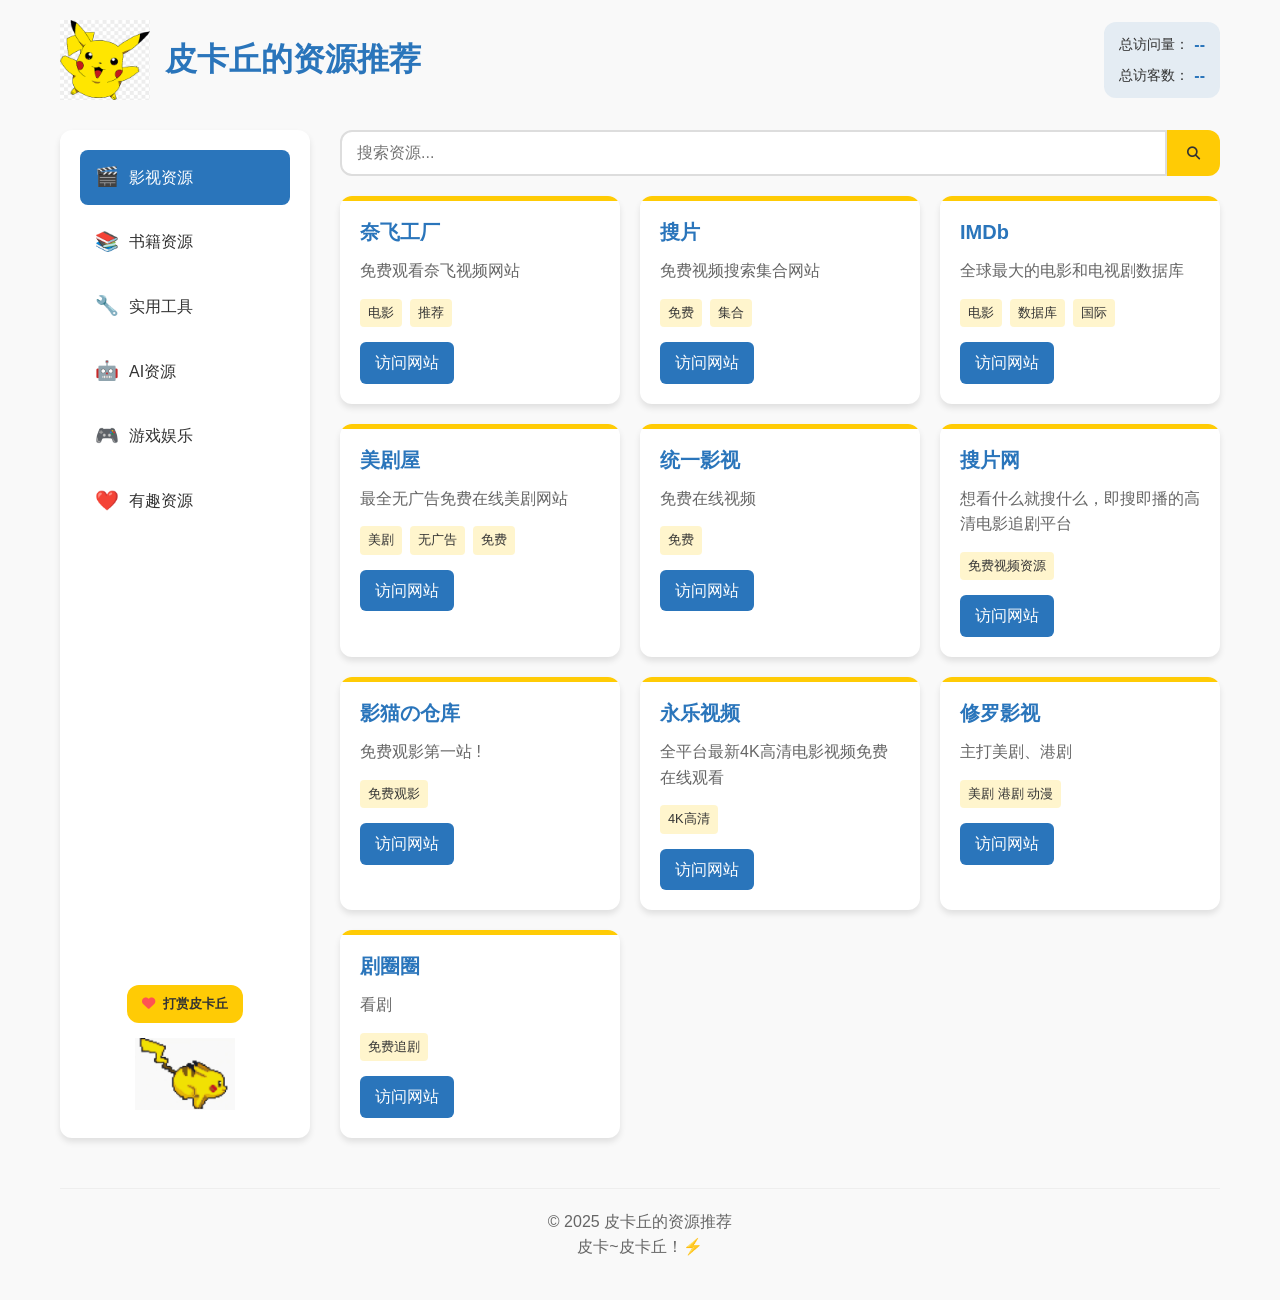
<file: index.html>
<!DOCTYPE html>
<html lang="zh-CN">
<head>
    <meta charset="UTF-8">
    <meta name="viewport" content="width=device-width, initial-scale=1.0">
    <title>皮卡丘的资源推荐</title>
    <link rel="stylesheet" href="css/style.css">
    <link rel="stylesheet" href="https://cdnjs.cloudflare.com/ajax/libs/font-awesome/6.4.0/css/all.min.css">
</head>
<body>
    <!-- 添加欢迎动画 -->
    <div id="welcomeAnimation" class="welcome-animation">
        <div class="welcome-content">
            <img src="images/pikachu-welcome1.gif" alt="欢迎皮卡丘">
            <h2>皮卡皮卡~✨ 被你发现啦！皮卡丘使用了【电力十足的欢迎】</h2>
        </div>
    </div>

    <div class="container">
        <!-- 移除多余的 top-bar div，修正 header 结构 -->
        <header>
            <div class="logo">
                <img src="images/pikachu1.png" alt="皮卡丘" id="pikachu">
                <h1>皮卡丘的资源推荐</h1>
            </div>
            <div class="visit-stats">
                <div class="stat-item">
                    <span class="stat-label">总访问量：</span>
                    <span class="stat-value" id="busuanzi_value_site_pv">--</span>
                </div>
                <div class="stat-item">
                    <span class="stat-label">总访客数：</span>
                    <span class="stat-value" id="busuanzi_value_site_uv">--</span>
                </div>
            </div>
        </header>
        
        <main>
            <aside class="sidebar">
                <div class="category-list" id="categoryList">
                    <!-- 分类将通过JS动态生成 -->
                </div>
                <!-- 添加打赏按钮 -->
                <div class="donate-container">
                    <button id="donateButton" class="donate-button">
                        <i class="fas fa-heart"></i> 打赏皮卡丘
                    </button>
                </div>
                <div class="pikachu-animation">
                    <img src="images/pikachu-running.gif" alt="奔跑的皮卡丘">
                </div>
            </aside>
            
            <section class="content">
                <div class="search-bar">
                    <input type="text" id="searchInput" placeholder="搜索资源...">
                    <button id="searchButton"><i class="fas fa-search"></i></button>
                </div>
                
                <div class="resource-grid" id="resourceGrid">
                    <!-- 资源卡片将通过JS动态生成 -->
                </div>
            </section>
        </main>
        
        <footer>
            <p>© 2025 皮卡丘的资源推荐</p>
            <p>皮卡~皮卡丘！⚡</p>
        </footer>
    </div>

    <!-- 打赏模态框 -->
    <div id="donateModal" class="modal">
        <div class="modal-content">
            <span class="close-button">&times;</span>
            <h2>请皮卡丘喝杯奶茶 <i class="fas fa-coffee"></i></h2>
            <div class="donate-tabs">
                <div class="donate-tab active" data-tab="wechat">微信支付</div>
                <div class="donate-tab" data-tab="alipay">支付宝</div>
            </div>
            <div class="donate-qrcodes">
                <div class="qrcode-container active" id="wechat-qrcode">
                    <img src="images/wechat-qrcode.png" alt="微信支付二维码">
                    <p>微信扫一扫，请皮卡丘喝奶茶</p>
                </div>
                <div class="qrcode-container" id="alipay-qrcode">
                    <img src="images/alipay-qrcode.png" alt="支付宝二维码">
                    <p>支付宝扫一扫，请皮卡丘喝奶茶</p>
                </div>
            </div>
            <button id="donateCompleteButton" class="donate-complete-button">我已完成打赏</button>
        </div>
    </div>

    <!-- 感谢模态框 -->
    <div id="thankModal" class="modal">
        <div class="modal-content thank-content">
            <span class="close-button">&times;</span>
            <div class="thank-animation">
                <img src="images/pikachu-happy.gif" alt="开心的皮卡丘">
            </div>
            <h2>皮卡皮卡！(≧▽≦)/</h2>
            <p>皮卡丘收到你的心意啦！感谢你的支持，皮卡丘会继续努力推荐更多优质资源！</p>
            <button class="close-thank-button">关闭</button>
        </div>
    </div>

    <!-- 在其他脚本之前引入欢迎动画脚本 -->
    <script src="js/welcome.js"></script>
    <script src="js/main.js"></script>
    <script src="js/donate.js"></script>
    <script async src="//busuanzi.ibruce.info/busuanzi/2.3/busuanzi.pure.mini.js"></script>
</body>
</html>
</file>
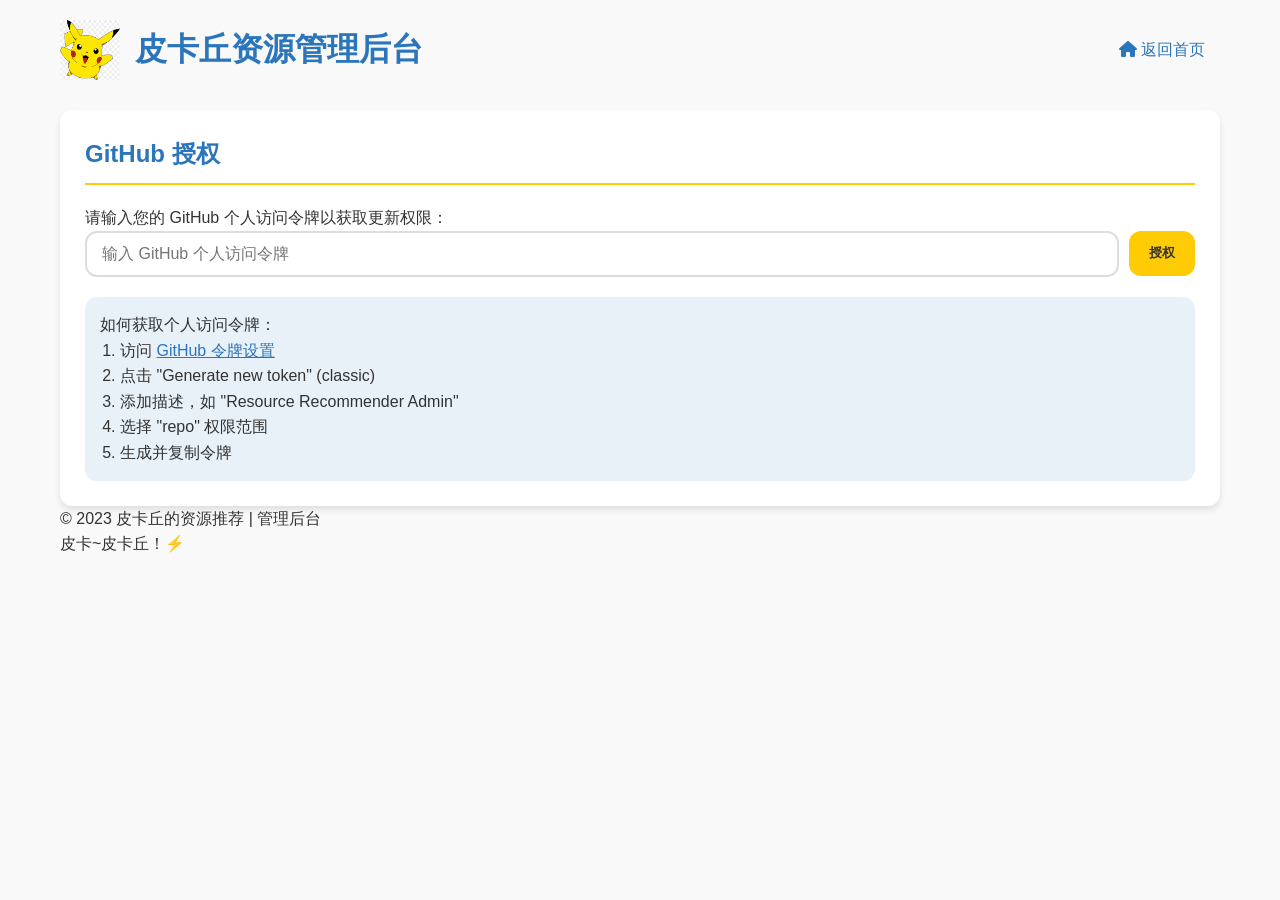
<file: adminpika.html>
<!DOCTYPE html>
<html lang="zh-CN">
<head>
    <meta charset="UTF-8">
    <meta http-equiv="Content-Type" content="text/html; charset=UTF-8">
    <meta name="viewport" content="width=device-width, initial-scale=1.0">
    <title>皮卡丘管理后台</title>
    <link rel="stylesheet" href="css/admin-style.css">
    <link rel="stylesheet" href="https://cdnjs.cloudflare.com/ajax/libs/font-awesome/6.4.0/css/all.min.css">
</head>
<body>
    <div class="container">
        <header>
            <div class="logo">
                <img src="images/pikachu1.png" alt="管理员皮卡丘" id="adminPikachu">
                <h1>皮卡丘资源管理后台</h1>
            </div>
            <div class="nav-links">
                <a href="index.html" class="nav-link"><i class="fas fa-home"></i> 返回首页</a>
            </div>
        </header>
        
        <main>
            <section class="auth-section" id="authSection">
                <h2>GitHub 授权</h2>
                <p>请输入您的 GitHub 个人访问令牌以获取更新权限：</p>
                <div class="input-group">
                    <input type="password" id="tokenInput" placeholder="输入 GitHub 个人访问令牌">
                    <button id="authButton">授权</button>
                </div>
                <div class="help-text">
                    <p>如何获取个人访问令牌：</p>
                    <ol>
                        <li>访问 <a href="https://github.com/settings/tokens" target="_blank">GitHub 令牌设置</a></li>
                        <li>点击 "Generate new token" (classic)</li>
                        <li>添加描述，如 "Resource Recommender Admin"</li>
                        <li>选择 "repo" 权限范围</li>
                        <li>生成并复制令牌</li>
                    </ol>
                </div>
            </section>

            <section class="repo-info-section" id="repoInfoSection" style="display: none;">
                <h2>仓库信息</h2>
                <div class="input-group">
                    <input type="text" id="ownerInput" placeholder="GitHub 用户名">
                    <input type="text" id="repoInput" placeholder="仓库名称">
                    <button id="loadRepoButton">加载仓库</button>
                </div>
            </section>
            
            <!-- 添加资源管理选项卡 -->
            <section class="management-section" id="managementSection" style="display: none;">
                <div class="management-tabs">
                    <button class="tab-button active" data-tab="editor">JSON编辑器</button>
                    <button class="tab-button" data-tab="addResource">添加资源</button>
                </div>
                
                <div class="tab-content">
                    <!-- JSON编辑器面板 -->
                    <div class="tab-panel active" id="editorPanel">
                        <div class="editor-section" id="editorSection">
                            <div class="editor-header">
                                <h2>编辑 config.json</h2>
                                <div class="editor-actions">
                                    <button id="formatButton"><i class="fas fa-indent"></i> 格式化</button>
                                    <button id="saveButton"><i class="fas fa-save"></i> 保存更改</button>
                                </div>
                            </div>
                            <div class="editor-container">
                                <textarea id="jsonEditor" spellcheck="false"></textarea>
                            </div>
                            <div id="validationMessage"></div>
                        </div>
                    </div>
                    
                    <!-- 添加资源面板 -->
                    <div class="tab-panel" id="addResourcePanel">
                        <div class="add-resource-section">
                            <h2>添加新资源</h2>
                            
                            <div class="form-group">
                                <label for="categorySelect">选择类别：</label>
                                <select id="categorySelect">
                                    <!-- 类别将通过JS动态生成 -->
                                </select>
                                <button id="newCategoryButton" class="small-button"><i class="fas fa-plus"></i> 新建类别</button>
                            </div>
                            
                            <div id="newCategoryForm" style="display: none;">
                                <div class="form-group">
                                    <label for="categoryId">类别ID：</label>
                                    <input type="text" id="categoryId" placeholder="例如：games">
                                </div>
                                <div class="form-group">
                                    <label for="categoryName">类别名称：</label>
                                    <input type="text" id="categoryName" placeholder="例如：游戏资源">
                                </div>
                                <div class="form-group">
                                    <label for="categoryIcon">类别图标：</label>
                                    <input type="text" id="categoryIcon" placeholder="例如：🎮">
                                </div>
                                <button id="addCategoryButton">添加类别</button>
                                <button id="cancelCategoryButton" class="cancel-button">取消</button>
                            </div>
                            
                            <div id="resourceForm">
                                <div class="form-group">
                                    <label for="resourceName">资源名称：</label>
                                    <input type="text" id="resourceName" placeholder="例如：Steam">
                                </div>
                                <div class="form-group">
                                    <label for="resourceDescription">资源描述：</label>
                                    <textarea id="resourceDescription" placeholder="例如：全球最大的PC游戏发行平台"></textarea>
                                </div>
                                <div class="form-group">
                                    <label for="resourceUrl">资源URL：</label>
                                    <input type="url" id="resourceUrl" placeholder="例如：https://store.steampowered.com/">
                                </div>
                                <div class="form-group">
                                    <label for="resourceTags">资源标签：</label>
                                    <input type="text" id="resourceTags" placeholder="用逗号分隔，例如：游戏,数字商店,PC">
                                </div>
                                <div class="button-container">
                                    <button id="addResourceButton">添加资源</button>
                                    <button id="resetFormButton">重置</button>
                                </div>
                            </div>
                        </div>
                    </div>
                </div>
                
                <!-- 添加保存更改按钮区域 -->
                <div class="save-changes-container">
                    <button id="saveChangesButton"><i class="fas fa-cloud-upload-alt"></i> 保存更改到GitHub</button>
                    <p class="save-hint">添加完资源后，点击此按钮将更改保存到GitHub仓库</p>
                </div>
            </section>
            
            <section class="preview-section" id="previewSection" style="display: none;">
                <h2>资源预览</h2>
                <div class="category-tabs" id="categoryTabs"></div>
                <div class="preview-container" id="previewContainer"></div>
            </section>
        </main>
        
        <footer>
            <p>© 2023 皮卡丘的资源推荐 | 管理后台</p>
            <p>皮卡~皮卡丘！⚡</p>
        </footer>
    </div>

    <div class="toast" id="toast"></div>

    <!-- 自定义确认对话框 -->
    <div id="confirmDialog" class="confirm-dialog">
        <div class="confirm-dialog-content">
            <div class="confirm-dialog-icon">
                <i class="fas fa-trash-alt"></i>
            </div>
            <div class="confirm-dialog-title">确认删除</div>
            <div id="confirmDialogMessage" class="confirm-dialog-message"></div>
            <div class="confirm-dialog-buttons">
                <button id="cancelDeleteBtn" class="confirm-dialog-button cancel">取消</button>
                <button id="confirmDeleteBtn" class="confirm-dialog-button confirm">确认删除</button>
            </div>
        </div>
    </div>
    
    <script src="js/admin.js"></script>
</body>
</html>
</file>
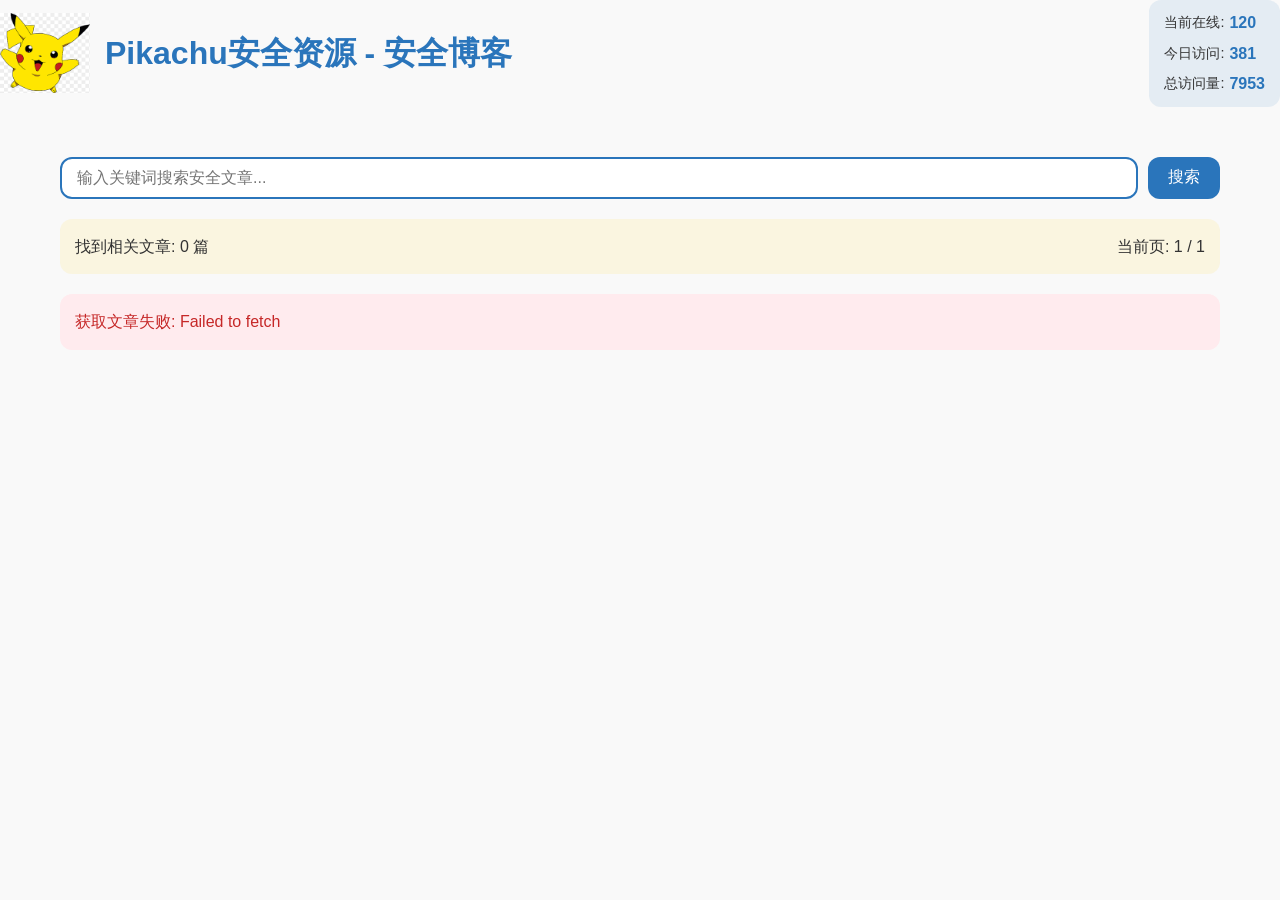
<file: sec.html>
<!DOCTYPE html>
<html lang="zh-CN">
<head>
    <meta charset="UTF-8">
    <meta name="viewport" content="width=device-width, initial-scale=1.0">
    <meta name="referrer" content="no-referrer" />
    <title>安全博客文章列表 - Pikachu安全资源</title>
    <link rel="stylesheet" href="css/style.css">
    <link rel="icon" href="pika.png" type="image/png">
    <style>
        .blog-container {
            max-width: 1200px;
            margin: 0 auto;
            padding: 20px;
        }
        
        .search-container {
            display: flex;
            margin-bottom: 20px;
            gap: 10px;
        }
        
        .search-input {
            flex: 1;
            padding: 10px 15px;
            border: 2px solid var(--secondary-color);
            border-radius: var(--border-radius);
            font-size: 16px;
        }
        
        .search-button {
            background-color: var(--secondary-color);
            color: white;
            border: none;
            border-radius: var(--border-radius);
            padding: 10px 20px;
            cursor: pointer;
            font-size: 16px;
            transition: background-color 0.3s;
        }
        
        .search-button:hover {
            background-color: #1a65ab;
        }
        
        .blog-stats {
            margin-bottom: 20px;
            padding: 15px;
            background-color: rgba(255, 203, 5, 0.1);
            border-radius: var(--border-radius);
            display: flex;
            justify-content: space-between;
            align-items: center;
        }
        
        .blog-list {
            display: grid;
            grid-template-columns: repeat(auto-fill, minmax(300px, 1fr));
            gap: 20px;
        }
        
        .blog-card {
            background-color: var(--card-bg);
            border-radius: var(--border-radius);
            box-shadow: var(--shadow);
            overflow: hidden;
            transition: transform 0.3s, box-shadow 0.3s;
        }
        
        .blog-card:hover {
            transform: translateY(-5px);
            box-shadow: 0 6px 12px rgba(0, 0, 0, 0.15);
        }
        
        .blog-image {
            width: 100%;
            height: 180px;
            object-fit: cover;
        }
        
        .blog-content {
            padding: 15px;
        }
        
        .blog-title {
            font-size: 18px;
            margin-bottom: 10px;
            color: var(--text-color);
            display: -webkit-box;
            -webkit-line-clamp: 2;
            -webkit-box-orient: vertical;
            overflow: hidden;
        }
        
        .blog-digest {
            font-size: 14px;
            color: #666;
            margin-bottom: 10px;
            display: -webkit-box;
            -webkit-line-clamp: 3;
            -webkit-box-orient: vertical;
            overflow: hidden;
            line-height: 1.4;
        }
        
        .blog-meta {
            display: flex;
            justify-content: space-between;
            color: #666;
            font-size: 14px;
        }
        
        .pagination {
            display: flex;
            justify-content: center;
            margin-top: 30px;
            gap: 10px;
        }
        
        .page-button {
            background-color: var(--light-bg);
            border: 1px solid var(--secondary-color);
            color: var(--secondary-color);
            border-radius: var(--border-radius);
            padding: 8px 15px;
            cursor: pointer;
            transition: background-color 0.3s, color 0.3s;
        }
        
        .page-button.active {
            background-color: var(--secondary-color);
            color: white;
        }
        
        .page-button:hover:not(.active) {
            background-color: rgba(42, 117, 187, 0.1);
        }
        
        .loading {
            text-align: center;
            padding: 40px;
            font-size: 18px;
            color: var(--secondary-color);
        }
        
        .error-message {
            background-color: #ffebee;
            color: #c62828;
            padding: 15px;
            border-radius: var(--border-radius);
            margin-bottom: 20px;
        }
        
        @media (max-width: 768px) {
            .blog-list {
                grid-template-columns: 1fr;
            }
            
            .search-container {
                flex-direction: column;
            }
        }
    </style>
</head>
<body>
    <header>
        <div class="logo">
            <img src="images/pikachu1.png" alt="Pikachu" width="60">
            <h1>Pikachu安全资源 - 安全博客</h1>
        </div>
        <div class="visit-stats">
            <div class="stat-item">
                <span class="stat-label">当前在线:</span>
                <span class="stat-value" id="onlineCount">--</span>
            </div>
            <div class="stat-item">
                <span class="stat-label">今日访问:</span>
                <span class="stat-value" id="todayVisits">--</span>
            </div>
            <div class="stat-item">
                <span class="stat-label">总访问量:</span>
                <span class="stat-value" id="totalVisits">--</span>
            </div>
        </div>
    </header>
    
    <div class="blog-container">
        <div class="search-container">
            <input type="text" id="keywordInput" class="search-input" placeholder="输入关键词搜索安全文章...">
            <button id="searchButton" class="search-button">搜索</button>
        </div>
        
        <div id="blogStats" class="blog-stats">
            <div>找到相关文章: <span id="totalResults">0</span> 篇</div>
            <div>当前页: <span id="currentPage">1</span> / <span id="totalPages">1</span></div>
        </div>
        
        <div id="errorContainer"></div>
        
        <div id="loadingIndicator" class="loading" style="display: none;">
            <img src="images/pikachu-running.gif" alt="加载中" width="50">
            <p>正在加载文章...</p>
        </div>
        
        <div id="blogList" class="blog-list"></div>
        
        <div id="pagination" class="pagination"></div>
    </div>
    
    <script>
        document.addEventListener('DOMContentLoaded', function() {
            // 获取DOM元素
            const keywordInput = document.getElementById('keywordInput');
            const searchButton = document.getElementById('searchButton');
            const blogList = document.getElementById('blogList');
            const totalResults = document.getElementById('totalResults');
            const currentPage = document.getElementById('currentPage');
            const totalPages = document.getElementById('totalPages');
            const pagination = document.getElementById('pagination');
            const loadingIndicator = document.getElementById('loadingIndicator');
            const errorContainer = document.getElementById('errorContainer');
            
            // 初始化变量
            let currentKeyword = '';
            let currentPageNum = 1;
            let totalPagesNum = 1;
            let totalResultsNum = 0;
            
            // 初始加载
            searchArticles();
            
            // 搜索按钮点击事件
            searchButton.addEventListener('click', function() {
                currentPageNum = 1;
                currentKeyword = keywordInput.value.trim();
                searchArticles();
            });
            
            // 回车键搜索
            keywordInput.addEventListener('keypress', function(e) {
                if (e.key === 'Enter') {
                    currentPageNum = 1;
                    currentKeyword = keywordInput.value.trim();
                    searchArticles();
                }
            });
            
            // 搜索文章函数
            function searchArticles() {
                // 显示加载指示器
                loadingIndicator.style.display = 'block';
                blogList.innerHTML = '';
                errorContainer.innerHTML = '';
                
                // 构建请求数据
                const formData = new FormData();
                formData.append('page', currentPageNum);
                formData.append('keyword', currentKeyword);
                formData.append('account__biz', '');
                formData.append('date_data', '');
                formData.append('sort','desc');
                
                // 发送POST请求
                fetch('https://wechat.doonsec.com/api/v1/es/', {
                    method: 'POST',
                    body: formData
                })
                .then(response => {
                    if (!response.ok) {
                        throw new Error('网络响应不正常');
                    }
                    return response.json();
                })
                .then(data => {
                    // 隐藏加载指示器
                    loadingIndicator.style.display = 'none';
                    console.log("返回的结果：", data);

                    data = data.data.hits;

                    console.log("处理后返回的结果：", data);
                    
                    // 处理响应数据
                    if (data && data.total && data.total.value !== undefined) {
                        totalResultsNum = data.total.value;
                        totalResults.textContent = totalResultsNum;
                        
                        // 计算总页数
                        totalPagesNum = Math.ceil(totalResultsNum / 15);
                        totalPages.textContent = totalPagesNum;
                        currentPage.textContent = currentPageNum;
                        
                        // 渲染文章列表
                        renderArticles(data.hits || []);
                        
                        // 渲染分页
                        renderPagination();
                    } else {
                        showError('数据格式不正确');
                    }
                })
                .catch(error => {
                    // 隐藏加载指示器
                    loadingIndicator.style.display = 'none';
                    showError('获取文章失败: ' + error.message);
                });
            }
            
            // 渲染文章列表
            function renderArticles(articles) {
                if (!articles || articles.length === 0) {
                    blogList.innerHTML = '<div class="no-results">没有找到相关文章</div>';
                    return;
                }
                
                blogList.innerHTML = '';
                
                articles.forEach(article => {
                    const source = article._source || {};
                    console.log("文章信息:", source);
                    const card = document.createElement('div');
                    card.className = 'blog-card';
                    
                    // 格式化日期
                    const publishDate = source.publish_time ? new Date(source.publish_time) : new Date();
                    const formattedDate = `${publishDate.getFullYear()}-${(publishDate.getMonth() + 1).toString().padStart(2, '0')}-${publishDate.getDate().toString().padStart(2, '0')}`;
                    
                    card.innerHTML = `
                        <img src="${source.cover || 'images/pikachu1.png'}" alt="文章封面" class="blog-image" onerror="this.src='images/pikachu1.png'">
                        <div class="blog-content">
                            <h3 class="blog-title">${source.title || '无标题'}</h3>
                            <p class="blog-digest">${source.digest || '暂无摘要'}</p>
                            <div class="blog-meta">
                                <span>${source.author || '未知作者'}</span>
                                <span>${formattedDate}</span>
                            </div>
                        </div>
                    `;
                    
                    // 点击卡片跳转到文章链接
                    card.addEventListener('click', function() {
                        if (source.short_url) {
                            window.open(source.short_url, '_blank');
                        }
                    });
                    
                    blogList.appendChild(card);
                });
            }
            
            // 渲染分页
            function renderPagination() {
                pagination.innerHTML = '';
                
                // 如果总页数小于等于1，不显示分页
                if (totalPagesNum <= 1) {
                    return;
                }
                
                // 上一页按钮
                if (currentPageNum > 1) {
                    const prevButton = document.createElement('button');
                    prevButton.className = 'page-button';
                    prevButton.textContent = '上一页';
                    prevButton.addEventListener('click', function() {
                        currentPageNum--;
                        searchArticles();
                    });
                    pagination.appendChild(prevButton);
                }
                
                // 页码按钮
                const maxPageButtons = 5;
                let startPage = Math.max(1, currentPageNum - Math.floor(maxPageButtons / 2));
                let endPage = Math.min(totalPagesNum, startPage + maxPageButtons - 1);
                
                if (endPage - startPage + 1 < maxPageButtons) {
                    startPage = Math.max(1, endPage - maxPageButtons + 1);
                }
                
                for (let i = startPage; i <= endPage; i++) {
                    const pageButton = document.createElement('button');
                    pageButton.className = `page-button ${i === currentPageNum ? 'active' : ''}`;
                    pageButton.textContent = i;
                    pageButton.addEventListener('click', function() {
                        currentPageNum = i;
                        searchArticles();
                    });
                    pagination.appendChild(pageButton);
                }
                
                // 下一页按钮
                if (currentPageNum < totalPagesNum) {
                    const nextButton = document.createElement('button');
                    nextButton.className = 'page-button';
                    nextButton.textContent = '下一页';
                    nextButton.addEventListener('click', function() {
                        currentPageNum++;
                        searchArticles();
                    });
                    pagination.appendChild(nextButton);
                }
            }
            
            // 显示错误信息
            function showError(message) {
                errorContainer.innerHTML = `
                    <div class="error-message">
                        <p>${message}</p>
                    </div>
                `;
            }
            
            // 模拟访问统计数据
            document.getElementById('onlineCount').textContent = Math.floor(Math.random() * 100) + 50;
            document.getElementById('todayVisits').textContent = Math.floor(Math.random() * 500) + 200;
            document.getElementById('totalVisits').textContent = Math.floor(Math.random() * 10000) + 5000;
        });
    </script>
</body>
</html>
</file>
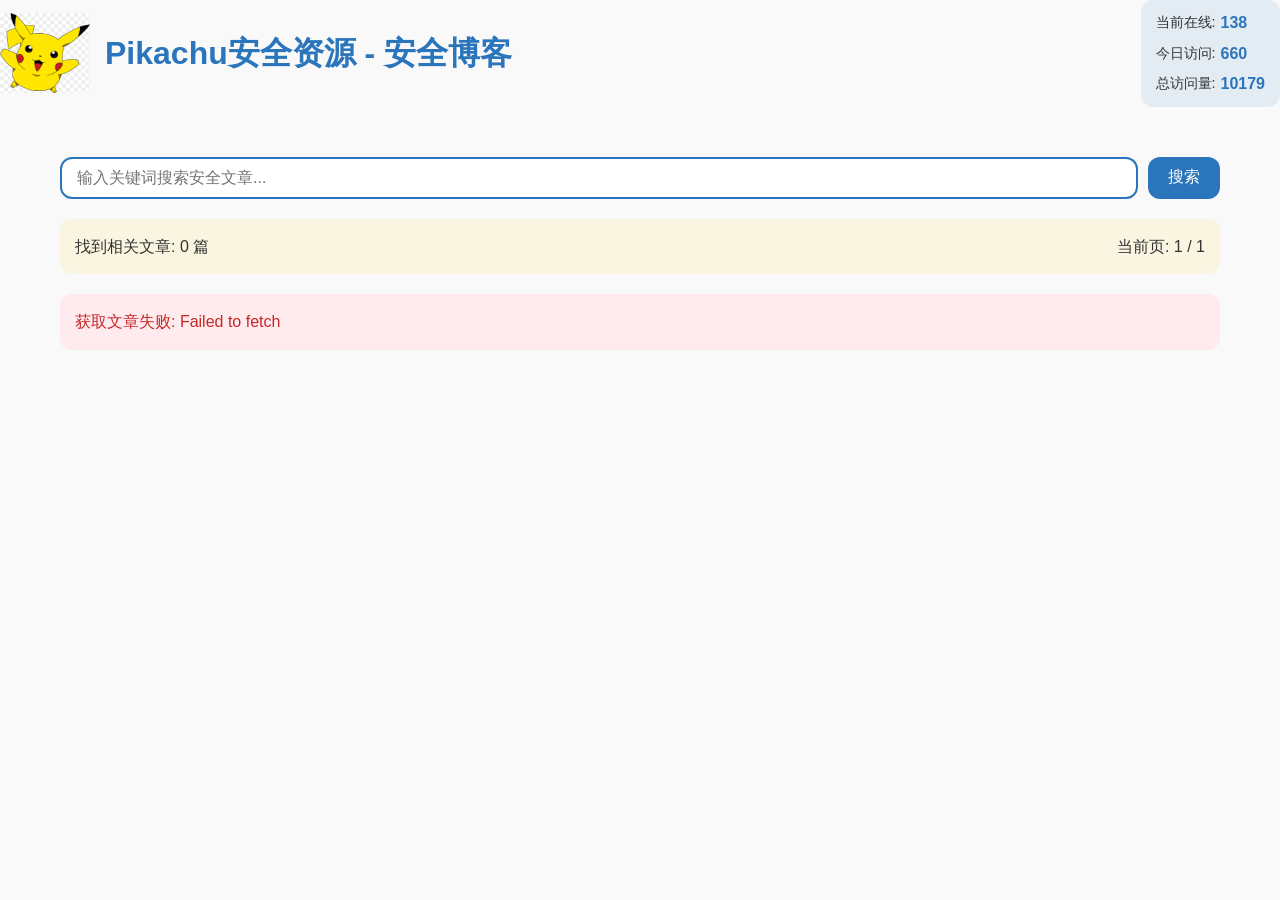
<file: secblog.html>
<!DOCTYPE html>
<html lang="zh-CN">
<head>
    <meta charset="UTF-8">
    <meta name="viewport" content="width=device-width, initial-scale=1.0">
    <meta name="referrer" content="no-referrer" />
    <title>安全博客文章列表 - Pikachu安全资源</title>
    <link rel="stylesheet" href="css/style.css">
    <link rel="icon" href="pika.png" type="image/png">
    <style>
        .blog-container {
            max-width: 1200px;
            margin: 0 auto;
            padding: 20px;
        }
        
        .search-container {
            display: flex;
            margin-bottom: 20px;
            gap: 10px;
        }
        
        .search-input {
            flex: 1;
            padding: 10px 15px;
            border: 2px solid var(--secondary-color);
            border-radius: var(--border-radius);
            font-size: 16px;
        }
        
        .search-button {
            background-color: var(--secondary-color);
            color: white;
            border: none;
            border-radius: var(--border-radius);
            padding: 10px 20px;
            cursor: pointer;
            font-size: 16px;
            transition: background-color 0.3s;
        }
        
        .search-button:hover {
            background-color: #1a65ab;
        }
        
        .blog-stats {
            margin-bottom: 20px;
            padding: 15px;
            background-color: rgba(255, 203, 5, 0.1);
            border-radius: var(--border-radius);
            display: flex;
            justify-content: space-between;
            align-items: center;
        }
        
        .blog-list {
            display: grid;
            grid-template-columns: repeat(auto-fill, minmax(300px, 1fr));
            gap: 20px;
        }
        
        .blog-card {
            background-color: var(--card-bg);
            border-radius: var(--border-radius);
            box-shadow: var(--shadow);
            overflow: hidden;
            transition: transform 0.3s, box-shadow 0.3s;
        }
        
        .blog-card:hover {
            transform: translateY(-5px);
            box-shadow: 0 6px 12px rgba(0, 0, 0, 0.15);
        }
        
        .blog-image {
            width: 100%;
            height: 180px;
            object-fit: cover;
        }
        
        .blog-content {
            padding: 15px;
        }
        
        .blog-title {
            font-size: 18px;
            margin-bottom: 10px;
            color: var(--text-color);
            display: -webkit-box;
            -webkit-line-clamp: 2;
            -webkit-box-orient: vertical;
            overflow: hidden;
        }
        
        .blog-digest {
            font-size: 14px;
            color: #666;
            margin-bottom: 10px;
            display: -webkit-box;
            -webkit-line-clamp: 3;
            -webkit-box-orient: vertical;
            overflow: hidden;
            line-height: 1.4;
        }
        
        .blog-meta {
            display: flex;
            justify-content: space-between;
            color: #666;
            font-size: 14px;
        }
        
        .pagination {
            display: flex;
            justify-content: center;
            margin-top: 30px;
            gap: 10px;
        }
        
        .page-button {
            background-color: var(--light-bg);
            border: 1px solid var(--secondary-color);
            color: var(--secondary-color);
            border-radius: var(--border-radius);
            padding: 8px 15px;
            cursor: pointer;
            transition: background-color 0.3s, color 0.3s;
        }
        
        .page-button.active {
            background-color: var(--secondary-color);
            color: white;
        }
        
        .page-button:hover:not(.active) {
            background-color: rgba(42, 117, 187, 0.1);
        }
        
        .loading {
            text-align: center;
            padding: 40px;
            font-size: 18px;
            color: var(--secondary-color);
        }
        
        .error-message {
            background-color: #ffebee;
            color: #c62828;
            padding: 15px;
            border-radius: var(--border-radius);
            margin-bottom: 20px;
        }
        
        @media (max-width: 768px) {
            .blog-list {
                grid-template-columns: 1fr;
            }
            
            .search-container {
                flex-direction: column;
            }
        }
    </style>
</head>
<body>
    <header>
        <div class="logo">
            <img src="images/pikachu1.png" alt="Pikachu" width="60">
            <h1>Pikachu安全资源 - 安全博客</h1>
        </div>
        <div class="visit-stats">
            <div class="stat-item">
                <span class="stat-label">当前在线:</span>
                <span class="stat-value" id="onlineCount">--</span>
            </div>
            <div class="stat-item">
                <span class="stat-label">今日访问:</span>
                <span class="stat-value" id="todayVisits">--</span>
            </div>
            <div class="stat-item">
                <span class="stat-label">总访问量:</span>
                <span class="stat-value" id="totalVisits">--</span>
            </div>
        </div>
    </header>
    
    <div class="blog-container">
        <div class="search-container">
            <input type="text" id="keywordInput" class="search-input" placeholder="输入关键词搜索安全文章...">
            <button id="searchButton" class="search-button">搜索</button>
        </div>
        
        <div id="blogStats" class="blog-stats">
            <div>找到相关文章: <span id="totalResults">0</span> 篇</div>
            <div>当前页: <span id="currentPage">1</span> / <span id="totalPages">1</span></div>
        </div>
        
        <div id="errorContainer"></div>
        
        <div id="loadingIndicator" class="loading" style="display: none;">
            <img src="images/pikachu-running.gif" alt="加载中" width="50">
            <p>正在加载文章...</p>
        </div>
        
        <div id="blogList" class="blog-list"></div>
        
        <div id="pagination" class="pagination"></div>
    </div>
    
    <script>
        document.addEventListener('DOMContentLoaded', function() {
            // 获取DOM元素
            const keywordInput = document.getElementById('keywordInput');
            const searchButton = document.getElementById('searchButton');
            const blogList = document.getElementById('blogList');
            const totalResults = document.getElementById('totalResults');
            const currentPage = document.getElementById('currentPage');
            const totalPages = document.getElementById('totalPages');
            const pagination = document.getElementById('pagination');
            const loadingIndicator = document.getElementById('loadingIndicator');
            const errorContainer = document.getElementById('errorContainer');
            
            // 初始化变量
            let currentKeyword = '';
            let currentPageNum = 1;
            let totalPagesNum = 1;
            let totalResultsNum = 0;
            
            // 初始加载
            searchArticles();
            
            // 搜索按钮点击事件
            searchButton.addEventListener('click', function() {
                currentPageNum = 1;
                currentKeyword = keywordInput.value.trim();
                searchArticles();
            });
            
            // 回车键搜索
            keywordInput.addEventListener('keypress', function(e) {
                if (e.key === 'Enter') {
                    currentPageNum = 1;
                    currentKeyword = keywordInput.value.trim();
                    searchArticles();
                }
            });
            
            // 搜索文章函数
            function searchArticles() {
                // 显示加载指示器
                loadingIndicator.style.display = 'block';
                blogList.innerHTML = '';
                errorContainer.innerHTML = '';
                
                // 构建请求数据
                const formData = new FormData();
                formData.append('page', currentPageNum);
                formData.append('keyword', currentKeyword);
                formData.append('account__biz', '');
                formData.append('date_data', '');
                formData.append('sort','desc');
                
                // 发送POST请求
                fetch('https://wechat.doonsec.com/api/v1/es/', {
                    method: 'POST',
                    body: formData
                })
                .then(response => {
                    if (!response.ok) {
                        throw new Error('网络响应不正常');
                    }
                    return response.json();
                })
                .then(data => {
                    // 隐藏加载指示器
                    loadingIndicator.style.display = 'none';
                    console.log("返回的结果：", data);

                    data = data.data.hits;

                    console.log("处理后返回的结果：", data);
                    
                    // 处理响应数据
                    if (data && data.total && data.total.value !== undefined) {
                        totalResultsNum = data.total.value;
                        totalResults.textContent = totalResultsNum;
                        
                        // 计算总页数
                        totalPagesNum = Math.ceil(totalResultsNum / 15);
                        totalPages.textContent = totalPagesNum;
                        currentPage.textContent = currentPageNum;
                        
                        // 渲染文章列表
                        renderArticles(data.hits || []);
                        
                        // 渲染分页
                        renderPagination();
                    } else {
                        showError('数据格式不正确');
                    }
                })
                .catch(error => {
                    // 隐藏加载指示器
                    loadingIndicator.style.display = 'none';
                    showError('获取文章失败: ' + error.message);
                });
            }
            
            // 渲染文章列表
            function renderArticles(articles) {
                if (!articles || articles.length === 0) {
                    blogList.innerHTML = '<div class="no-results">没有找到相关文章</div>';
                    return;
                }
                
                blogList.innerHTML = '';
                
                articles.forEach(article => {
                    const source = article._source || {};
                    console.log("文章信息:", source);
                    const card = document.createElement('div');
                    card.className = 'blog-card';
                    
                    // 格式化日期
                    const publishDate = source.publish_time ? new Date(source.publish_time) : new Date();
                    const formattedDate = `${publishDate.getFullYear()}-${(publishDate.getMonth() + 1).toString().padStart(2, '0')}-${publishDate.getDate().toString().padStart(2, '0')}`;
                    
                    card.innerHTML = `
                        <img src="${source.cover || 'images/pikachu1.png'}" alt="文章封面" class="blog-image" onerror="this.src='images/pikachu1.png'">
                        <div class="blog-content">
                            <h3 class="blog-title">${source.title || '无标题'}</h3>
                            <p class="blog-digest">${source.digest || '暂无摘要'}</p>
                            <div class="blog-meta">
                                <span>${source.author || '未知作者'}</span>
                                <span>${formattedDate}</span>
                            </div>
                        </div>
                    `;
                    
                    // 点击卡片跳转到文章链接
                    card.addEventListener('click', function() {
                        if (source.short_url) {
                            window.open(source.short_url, '_blank');
                        }
                    });
                    
                    blogList.appendChild(card);
                });
            }
            
            // 渲染分页
            function renderPagination() {
                pagination.innerHTML = '';
                
                // 如果总页数小于等于1，不显示分页
                if (totalPagesNum <= 1) {
                    return;
                }
                
                // 上一页按钮
                if (currentPageNum > 1) {
                    const prevButton = document.createElement('button');
                    prevButton.className = 'page-button';
                    prevButton.textContent = '上一页';
                    prevButton.addEventListener('click', function() {
                        currentPageNum--;
                        searchArticles();
                    });
                    pagination.appendChild(prevButton);
                }
                
                // 页码按钮
                const maxPageButtons = 5;
                let startPage = Math.max(1, currentPageNum - Math.floor(maxPageButtons / 2));
                let endPage = Math.min(totalPagesNum, startPage + maxPageButtons - 1);
                
                if (endPage - startPage + 1 < maxPageButtons) {
                    startPage = Math.max(1, endPage - maxPageButtons + 1);
                }
                
                for (let i = startPage; i <= endPage; i++) {
                    const pageButton = document.createElement('button');
                    pageButton.className = `page-button ${i === currentPageNum ? 'active' : ''}`;
                    pageButton.textContent = i;
                    pageButton.addEventListener('click', function() {
                        currentPageNum = i;
                        searchArticles();
                    });
                    pagination.appendChild(pageButton);
                }
                
                // 下一页按钮
                if (currentPageNum < totalPagesNum) {
                    const nextButton = document.createElement('button');
                    nextButton.className = 'page-button';
                    nextButton.textContent = '下一页';
                    nextButton.addEventListener('click', function() {
                        currentPageNum++;
                        searchArticles();
                    });
                    pagination.appendChild(nextButton);
                }
            }
            
            // 显示错误信息
            function showError(message) {
                errorContainer.innerHTML = `
                    <div class="error-message">
                        <p>${message}</p>
                    </div>
                `;
            }
            
            // 模拟访问统计数据
            document.getElementById('onlineCount').textContent = Math.floor(Math.random() * 100) + 50;
            document.getElementById('todayVisits').textContent = Math.floor(Math.random() * 500) + 200;
            document.getElementById('totalVisits').textContent = Math.floor(Math.random() * 10000) + 5000;
        });
    </script>
</body>
</html>
</file>
<file: css/style.css>
:root {
    --primary-color: #ffcb05; /* 皮卡丘黄 */
    --secondary-color: #2a75bb; /* 宝可梦蓝 */
    --accent-color: #ff5722;
    --text-color: #333;
    --light-bg: #f9f9f9;
    --card-bg: #fff;
    --shadow: 0 4px 6px rgba(0, 0, 0, 0.1);
    --border-radius: 12px;
}

* {
    margin: 0;
    padding: 0;
    box-sizing: border-box;
}

body {
    font-family: 'Segoe UI', Tahoma, Geneva, Verdana, sans-serif;
    background-color: var(--light-bg);
    color: var(--text-color);
    line-height: 1.6;
}

.container {
    max-width: 1200px;
    margin: 0 auto;
    padding: 20px;
}

/* 头部样式 */
header {
    margin-bottom: 30px;
    display: flex;
    justify-content: space-between;
    align-items: center;
}

.logo {
    display: flex;
    align-items: center;
    gap: 15px;
}

/* 访问统计样式 */
.visit-stats {
    display: flex;
    flex-direction: column;
    gap: 5px;
    background-color: rgba(42, 117, 187, 0.1);
    padding: 10px 15px;
    border-radius: var(--border-radius);
}

.stat-item {
    display: flex;
    align-items: center;
    gap: 5px;
}

.stat-label {
    font-size: 0.9rem;
    color: var(--text-color);
}

.stat-value {
    font-weight: bold;
    color: var(--secondary-color);
}

/* 响应式设计 */
@media (max-width: 768px) {
    header {
        flex-direction: column;
        gap: 15px;
    }
}

.logo img {
    width: 90px;
    height: 80px;
    animation: bounce 2s infinite;
}

.logo h1 {
    color: var(--secondary-color);
    font-size: 2rem;
}

/* 主内容区域 */
main {
    display: flex;
    gap: 30px;
    min-height: calc(100vh - 200px);
}

/* 侧边栏样式 */
.sidebar {
    flex: 0 0 250px;
    background-color: var(--card-bg);
    border-radius: var(--border-radius);
    padding: 20px;
    box-shadow: var(--shadow);
    display: flex;
    flex-direction: column;
    justify-content: space-between;
}

.category-list {
    display: flex;
    flex-direction: column;
    gap: 10px;
}

.category-item {
    display: flex;
    align-items: center;
    padding: 12px 15px;
    border-radius: 8px;
    cursor: pointer;
    transition: all 0.3s ease;
}

.category-item:hover {
    background-color: rgba(42, 117, 187, 0.1);
}

.category-item.active {
    background-color: var(--secondary-color);
    color: white;
}

.category-icon {
    margin-right: 10px;
    font-size: 1.2rem;
}

.pikachu-animation {
    margin-top: 30px;
    text-align: center;
}

.pikachu-animation img {
    width: 100px;
    height: auto;
}

/* 内容区域样式 */
.content {
    flex: 1;
}

.search-bar {
    display: flex;
    margin-bottom: 20px;
}

.search-bar input {
    flex: 1;
    padding: 12px 15px;
    border: 2px solid #ddd;
    border-radius: var(--border-radius) 0 0 var(--border-radius);
    font-size: 1rem;
    outline: none;
    transition: border-color 0.3s;
}

.search-bar input:focus {
    border-color: var(--primary-color);
}

.search-bar button {
    background-color: var(--primary-color);
    color: var(--text-color);
    border: none;
    padding: 0 20px;
    border-radius: 0 var(--border-radius) var(--border-radius) 0;
    cursor: pointer;
    transition: background-color 0.3s;
}

.search-bar button:hover {
    background-color: #e6b800;
}

/* 资源网格 */
.resource-grid {
    display: grid;
    grid-template-columns: repeat(3, 1fr); /* 修改为3列 */
    gap: 20px;
    margin-top: 20px;
}

/* 响应式设计 */
@media (max-width: 1200px) {
    .resource-grid {
        grid-template-columns: repeat(2, 1fr); /* 中等屏幕显示2列 */
    }
}

@media (max-width: 768px) {
    .resource-grid {
        grid-template-columns: 1fr; /* 小屏幕显示1列 */
    }
}

.resource-card {
    background-color: var(--card-bg);
    border-radius: var(--border-radius);
    box-shadow: var(--shadow);
    overflow: hidden;
    transition: transform 0.3s, box-shadow 0.3s;
    position: relative;
}

.resource-card:hover {
    transform: translateY(-5px);
    box-shadow: 0 10px 20px rgba(0, 0, 0, 0.15);
}

.resource-card::before {
    content: '';
    position: absolute;
    top: 0;
    left: 0;
    width: 100%;
    height: 5px;
    background-color: var(--primary-color);
}

.card-content {
    padding: 20px;
}

.card-title {
    font-size: 1.25rem;
    margin-bottom: 10px;
    color: var(--secondary-color);
}

.card-description {
    color: #666;
    margin-bottom: 15px;
}

.card-tags {
    display: flex;
    flex-wrap: wrap;
    gap: 8px;
    margin-bottom: 15px;
}

.tag {
    background-color: rgba(255, 203, 5, 0.2);
    color: var(--text-color);
    padding: 4px 8px;
    border-radius: 4px;
    font-size: 0.8rem;
}

.card-link {
    display: inline-block;
    background-color: var(--secondary-color);
    color: white;
    padding: 8px 15px;
    border-radius: 6px;
    text-decoration: none;
    transition: background-color 0.3s;
}

.card-link:hover {
    background-color: #1a65ab;
}

/* 页脚样式 */
footer {
    margin-top: 50px;
    text-align: center;
    color: #666;
    padding: 20px 0;
    border-top: 1px solid #eee;
}

/* 动画 */
@keyframes bounce {
    0%, 100% {
        transform: translateY(0);
    }
    50% {
        transform: translateY(-10px);
    }
}

/* 响应式设计 */
@media (max-width: 768px) {
    main {
        flex-direction: column;
    }
    
    .sidebar {
        flex: none;
        margin-bottom: 20px;
    }
    
    .resource-grid {
        grid-template-columns: 1fr;
    }
}

/* 打赏按钮样式 */
.donate-container {
    margin-top: 20px;
    text-align: center;
}

.donate-button {
    background-color: var(--primary-color);
    color: var(--text-color);
    border: none;
    padding: 10px 15px;
    border-radius: var(--border-radius);
    cursor: pointer;
    font-weight: bold;
    transition: all 0.3s;
    display: flex;
    align-items: center;
    justify-content: center;
    margin: 0 auto;
    gap: 8px;
}

.donate-button:hover {
    background-color: #e6b800;
    transform: scale(1.05);
}

.donate-button i {
    color: #ff5252;
}

/* 模态框样式 */
.modal {
    display: none;
    position: fixed;
    z-index: 1000;
    left: 0;
    top: 0;
    width: 100%;
    height: 100%;
    background-color: rgba(0, 0, 0, 0.5);
    align-items: center;
    justify-content: center;
}

.modal-content {
    background-color: white;
    padding: 25px;
    border-radius: var(--border-radius);
    max-width: 500px;
    width: 90%;
    position: relative;
    box-shadow: 0 5px 15px rgba(0, 0, 0, 0.3);
    text-align: center;
}

.close-button {
    position: absolute;
    top: 10px;
    right: 15px;
    font-size: 24px;
    cursor: pointer;
    color: #999;
}

.close-button:hover {
    color: #333;
}

.modal h2 {
    margin-top: 0;
    color: var(--secondary-color);
    border-bottom: 2px solid var(--primary-color);
    padding-bottom: 10px;
    margin-bottom: 20px;
}

/* 打赏选项卡样式 */
.donate-tabs {
    display: flex;
    justify-content: center;
    margin-bottom: 20px;
    border-bottom: 1px solid #eee;
}

.donate-tab {
    padding: 10px 20px;
    cursor: pointer;
    border-bottom: 3px solid transparent;
    transition: all 0.3s;
}

.donate-tab.active {
    border-bottom-color: var(--primary-color);
    color: var(--secondary-color);
    font-weight: bold;
}

/* 二维码容器样式 */
.donate-qrcodes {
    margin-bottom: 20px;
}

.qrcode-container {
    display: none;
    flex-direction: column;
    align-items: center;
}

.qrcode-container.active {
    display: flex;
}

.qrcode-container img {
    max-width: 200px;
    margin-bottom: 10px;
    border: 1px solid #eee;
    padding: 10px;
    border-radius: 5px;
}

.qrcode-container p {
    color: #666;
}

/* 完成打赏按钮 */
.donate-complete-button {
    background-color: var(--secondary-color);
    color: white;
    border: none;
    padding: 10px 20px;
    border-radius: var(--border-radius);
    cursor: pointer;
    font-weight: bold;
    transition: background-color 0.3s;
    margin-top: 10px;
}

.donate-complete-button:hover {
    background-color: #1a65ab;
}

/* 感谢模态框样式 */
.thank-content {
    background-color: #fffde7;
    border: 2px solid var(--primary-color);
}

.thank-animation {
    margin-bottom: 15px;
}

.thank-animation img {
    max-width: 150px;
}

.close-thank-button {
    background-color: var(--primary-color);
    color: var(--text-color);
    border: none;
    padding: 10px 20px;
    border-radius: var(--border-radius);
    cursor: pointer;
    font-weight: bold;
    transition: background-color 0.3s;
    margin-top: 15px;
}

.close-thank-button:hover {
    background-color: #e6b800;
}

/* 调整打赏按钮与奔跑皮卡丘的间距 */
.donate-container {
    margin-top: auto;
    margin-bottom: 15px;
    text-align: center;
}

/* 皮卡丘动画容器样式调整 */
.pikachu-animation {
    margin-top: 0;
    text-align: center;
}

.pikachu-animation img {
    max-width: 100%;
    height: auto;
}

/* 欢迎动画样式 */
.welcome-animation {
    position: fixed;
    top: 0;
    left: 0;
    width: 100%;
    height: 100%;
    background-color: rgba(255, 203, 5, 0.9);
    display: flex;
    justify-content: center;
    align-items: center;
    z-index: 2000;
    opacity: 0;
    visibility: hidden;
    transition: opacity 0.5s, visibility 0.5s;
}

.welcome-animation.show {
    opacity: 1;
    visibility: visible;
}

.welcome-animation.hide {
    opacity: 0;
    visibility: hidden;
}

.welcome-content {
    text-align: center;
    animation: bounce-in 0.6s;
}

.welcome-content img {
    width: 200px;
    height: auto;
    margin-bottom: 20px;
}

.welcome-content h2 {
    color: var(--secondary-color);
    font-size: 2rem;
    text-shadow: 2px 2px 4px rgba(0, 0, 0, 0.1);
}

@keyframes bounce-in {
    0% {
        transform: scale(0.5);
        opacity: 0;
    }
    50% {
        transform: scale(1.05);
    }
    70% {
        transform: scale(0.95);
    }
    100% {
        transform: scale(1);
        opacity: 1;
    }
}

/* 自定义皮卡丘光标 */
body {
    cursor: url('../images/pikachu-cursor.png'), auto;
}

/* a, button, input[type="button"], input[type="submit"], .donate-button, .card-link, .category-item, .close-button, .donate-tab {
    cursor: url('../images/pikachu-pointer.png'), pointer;
} */
</file>
<file: css/admin-style.css>
:root {
    --primary-color: #ffcb05; /* 皮卡丘黄 */
    --secondary-color: #2a75bb; /* 宝可梦蓝 */
    --accent-color: #ff5722;
    --text-color: #333;
    --light-bg: #f9f9f9;
    --card-bg: #fff;
    --shadow: 0 4px 6px rgba(0, 0, 0, 0.1);
    --border-radius: 12px;
    --error-color: #e74c3c;
    --success-color: #2ecc71;
}

* {
    margin: 0;
    padding: 0;
    box-sizing: border-box;
}

body {
    font-family: 'Segoe UI', Tahoma, Geneva, Verdana, sans-serif;
    background-color: var(--light-bg);
    color: var(--text-color);
    line-height: 1.6;
}

.container {
    max-width: 1200px;
    margin: 0 auto;
    padding: 20px;
}

/* 头部样式 */
header {
    display: flex;
    justify-content: space-between;
    align-items: center;
    margin-bottom: 30px;
}

.logo {
    display: flex;
    align-items: center;
    gap: 15px;
}

.logo img {
    width: 60px;
    height: 60px;
    animation: bounce 2s infinite;
}

.logo h1 {
    color: var(--secondary-color);
    font-size: 2rem;
}

.nav-links {
    display: flex;
    gap: 15px;
}

.nav-link {
    color: var(--secondary-color);
    text-decoration: none;
    padding: 8px 15px;
    border-radius: var(--border-radius);
    transition: background-color 0.3s;
}

.nav-link:hover {
    background-color: rgba(42, 117, 187, 0.1);
}

/* 主内容区域 */
main {
    display: flex;
    flex-direction: column;
    gap: 30px;
}

section {
    background-color: var(--card-bg);
    border-radius: var(--border-radius);
    padding: 25px;
    box-shadow: var(--shadow);
}

h2 {
    color: var(--secondary-color);
    margin-bottom: 20px;
    border-bottom: 2px solid var(--primary-color);
    padding-bottom: 10px;
}

/* 授权部分 */
.input-group {
    display: flex;
    gap: 10px;
    margin-bottom: 20px;
}

.input-group input {
    flex: 1;
    padding: 12px 15px;
    border: 2px solid #ddd;
    border-radius: var(--border-radius);
    font-size: 1rem;
    outline: none;
    transition: border-color 0.3s;
}

.input-group input:focus {
    border-color: var(--primary-color);
}

button {
    background-color: var(--primary-color);
    color: var(--text-color);
    border: none;
    padding: 0 20px;
    border-radius: var(--border-radius);
    cursor: pointer;
    transition: background-color 0.3s;
    font-weight: bold;
    height: 45px;
    display: flex;
    align-items: center;
    justify-content: center;
}

button:hover {
    background-color: #e6b800;
}

.help-text {
    background-color: rgba(42, 117, 187, 0.1);
    padding: 15px;
    border-radius: var(--border-radius);
    margin-top: 20px;
}

.help-text ol {
    margin-left: 20px;
}

.help-text a {
    color: var(--secondary-color);
}

/* 编辑器部分 */
.editor-header {
    display: flex;
    justify-content: space-between;
    align-items: center;
    margin-bottom: 20px;
}

.editor-actions {
    display: flex;
    gap: 10px;
}

.editor-container {
    border: 2px solid #ddd;
    border-radius: var(--border-radius);
    overflow: hidden;
    margin-bottom: 15px;
}

#jsonEditor {
    width: 100%;
    height: 400px;
    padding: 15px;
    font-family: 'Courier New', Courier, monospace;
    font-size: 14px;
    line-height: 1.5;
    border: none;
    resize: vertical;
    outline: none;
}

#validationMessage {
    padding: 10px;
    border-radius: var(--border-radius);
    display: none;
}

#validationMessage.error {
    display: block;
    background-color: rgba(231, 76, 60, 0.1);
    color: var(--error-color);
}

#validationMessage.success {
    display: block;
    background-color: rgba(46, 204, 113, 0.1);
    color: var(--success-color);
}

/* 预览部分 */
/* 添加以下样式到现有的admin-style.css文件 */

/* 管理选项卡样式 */
.management-tabs {
    display: flex;
    border-bottom: 1px solid #ddd;
    margin-bottom: 20px;
}

.tab-button {
    padding: 10px 20px;
    background: none;
    border: none;
    border-bottom: 3px solid transparent;
    cursor: pointer;
    font-weight: bold;
    color: #666;
    transition: all 0.3s;
}

.tab-button:hover {
    color: var(--secondary-color);
}

.tab-button.active {
    color: var(--secondary-color);
    border-bottom-color: var(--primary-color);
}

.tab-panel {
    display: none;
}

.tab-panel.active {
    display: block;
}

/* 表单样式 */
.form-group {
    margin-bottom: 15px;
}

.form-group label {
    display: block;
    margin-bottom: 5px;
    font-weight: bold;
    color: #555;
}

.form-group input,
.form-group textarea,
.form-group select {
    width: 100%;
    padding: 10px;
    border: 1px solid #ddd;
    border-radius: var(--border-radius);
    font-size: 1rem;
}

.form-group textarea {
    min-height: 100px;
    resize: vertical;
}

.small-button {
    padding: 5px 10px;
    font-size: 0.8rem;
    margin-left: 10px;
}

.cancel-button {
    background-color: #f44336;
    color: white;
    border: none;
    padding: 10px 15px;
    border-radius: var(--border-radius);
    cursor: pointer;
    margin-left: 10px;
}

.cancel-button:hover {
    background-color: #d32f2f;
}

/* 预览样式 */
.category-tabs {
    display: flex;
    flex-wrap: wrap;
    gap: 10px;
    margin-bottom: 20px;
}

.category-tab {
    background-color: #f5f5f5;
    border: none;
    padding: 8px 15px;
    border-radius: 20px;
    cursor: pointer;
    transition: all 0.3s;
}

.category-tab:hover {
    background-color: #e0e0e0;
}

.category-tab.active {
    background-color: var(--primary-color);
    color: var(--text-color);
}

.preview-container {
    display: grid;
    grid-template-columns: repeat(auto-fill, minmax(300px, 1fr));
    gap: 20px;
}

.resource-card {
    background-color: white;
    border-radius: var(--border-radius);
    box-shadow: 0 2px 5px rgba(0, 0, 0, 0.1);
    overflow: hidden;
    transition: transform 0.3s, box-shadow 0.3s;
    position: relative;
}

.resource-card:hover {
    transform: translateY(-5px);
    box-shadow: 0 5px 15px rgba(0, 0, 0, 0.1);
}

.resource-card::before {
    content: '';
    position: absolute;
    top: 0;
    left: 0;
    width: 100%;
    height: 5px;
    background-color: var(--primary-color);
}

.card-content {
    padding: 20px;
}

.card-header {
    display: flex;
    justify-content: space-between;
    align-items: center;
    margin-bottom: 10px;
}

.delete-resource-button {
    position: absolute;
    top: 10px;
    right: 10px;
    background-color: rgba(255, 59, 48, 0.7);
    color: white;
    border: none;
    border-radius: 50%;
    width: 32px;
    height: 32px;
    display: flex;
    align-items: center;
    justify-content: center;
    cursor: pointer;
    transition: all 0.2s ease;
    z-index: 10;
    box-shadow: 0 2px 5px rgba(0, 0, 0, 0.2);
    opacity: 0.85;
}

.delete-resource-button::before {
    content: '';
    position: absolute;
    top: 0;
    left: 0;
    right: 0;
    bottom: 0;
    border-radius: 50%;
    background: radial-gradient(circle at center, rgba(255, 255, 255, 0.2) 0%, transparent 70%);
    opacity: 0;
    transition: opacity 0.2s ease;
}

.delete-resource-button:hover {
    opacity: 1;
    transform: scale(1.1);
    background-color: rgba(255, 59, 48, 0.9);
    box-shadow: 0 3px 8px rgba(0, 0, 0, 0.3);
}

.delete-resource-button:hover::before {
    opacity: 1;
}

.delete-resource-button:active {
    transform: scale(0.95);
    box-shadow: 0 1px 3px rgba(0, 0, 0, 0.3);
}

.delete-resource-button {
    background-color: #ff5252;
    color: white;
    border: none;
    border-radius: 50%;
    width: 30px;
    height: 30px;
    display: flex;
    align-items: center;
    justify-content: center;
    cursor: pointer;
    transition: all 0.3s ease;
    opacity: 0.8;
}

.delete-resource-button:hover {
    opacity: 1;
    transform: scale(1.1);
    background-color: #ff0000;
}

.card-title {
    font-size: 1.25rem;
    margin-bottom: 10px;
    color: var(--secondary-color);
}

.card-description {
    color: #666;
    margin-bottom: 15px;
}

.card-tags {
    display: flex;
    flex-wrap: wrap;
    gap: 8px;
    margin-bottom: 15px;
}

.tag {
    background-color: rgba(255, 203, 5, 0.2);
    color: var(--text-color);
    padding: 4px 8px;
    border-radius: 4px;
    font-size: 0.8rem;
}

.card-link {
    display: inline-block;
    background-color: var(--secondary-color);
    color: white;
    padding: 8px 15px;
    border-radius: 6px;
    text-decoration: none;
    transition: background-color 0.3s;
}

.card-link:hover {
    background-color: #1a65ab;
}

/* 提示消息样式 */
.toast {
    position: fixed;
    bottom: 20px;
    right: 20px;
    padding: 15px 20px;
    border-radius: 8px;
    color: white;
    font-weight: bold;
    z-index: 1000;
    display: none;
    opacity: 0;
    transition: opacity 0.3s;
    box-shadow: 0 4px 12px rgba(0, 0, 0, 0.15);
}

/* 确认对话框样式 */
.confirm-dialog {
    position: fixed;
    top: 0;
    left: 0;
    width: 100%;
    height: 100%;
    background-color: rgba(0, 0, 0, 0.5);
    display: flex;
    align-items: center;
    justify-content: center;
    z-index: 2000;
    opacity: 0;
    visibility: hidden;
    transition: opacity 0.3s, visibility 0.3s;
}

.confirm-dialog.active {
    opacity: 1;
    visibility: visible;
}

.confirm-dialog-content {
    background-color: white;
    border-radius: 12px;
    padding: 30px;
    width: 90%;
    max-width: 400px;
    box-shadow: 0 10px 25px rgba(0, 0, 0, 0.2);
    transform: scale(0.9);
    transition: transform 0.3s ease;
    text-align: center;
    border: 1px solid rgba(0, 0, 0, 0.1);
}

.confirm-dialog.active .confirm-dialog-content {
    transform: scale(1);
}

.confirm-dialog-icon {
    font-size: 48px;
    color: #ff5252;
    margin-bottom: 15px;
    animation: pulse 1.5s infinite;
}

@keyframes pulse {
    0% {
        transform: scale(1);
        opacity: 1;
    }
    50% {
        transform: scale(1.1);
        opacity: 0.8;
    }
    100% {
        transform: scale(1);
        opacity: 1;
    }
}

.confirm-dialog-title {
    font-size: 20px;
    font-weight: bold;
    margin-bottom: 10px;
    color: #333;
}

.confirm-dialog-message {
    font-size: 16px;
    margin-bottom: 20px;
    color: #666;
}

.confirm-dialog-buttons {
    display: flex;
    justify-content: center;
    gap: 15px;
}

.confirm-dialog-button {
    padding: 12px 24px;
    border-radius: 8px;
    font-size: 16px;
    font-weight: 600;
    cursor: pointer;
    transition: all 0.2s ease;
    border: none;
    min-width: 120px;
    box-shadow: 0 2px 5px rgba(0, 0, 0, 0.1);
}

.confirm-dialog-button.cancel {
    background-color: #f1f1f1;
    color: #666;
}

.confirm-dialog-button.cancel:hover {
    background-color: #e0e0e0;
}

.confirm-dialog-button.confirm {
    background-color: #ff5252;
    color: white;
}

.confirm-dialog-button.confirm:hover {
    background-color: #ff3333;
    box-shadow: 0 4px 8px rgba(255, 0, 0, 0.2);
    transform: translateY(-2px);
}

.confirm-dialog-button:active {
    transform: scale(0.95);
    box-shadow: 0 1px 3px rgba(0, 0, 0, 0.1);
}

/* 确认对话框样式 */
.confirm-dialog {
    position: fixed;
    top: 0;
    left: 0;
    width: 100%;
    height: 100%;
    background-color: rgba(0, 0, 0, 0.5);
    display: flex;
    align-items: center;
    justify-content: center;
    z-index: 2000;
    opacity: 0;
    visibility: hidden;
    transition: opacity 0.3s, visibility 0.3s;
}

.confirm-dialog.active {
    opacity: 1;
    visibility: visible;
}

.confirm-dialog-content {
    background-color: white;
    border-radius: 12px;
    padding: 25px;
    width: 90%;
    max-width: 400px;
    box-shadow: 0 10px 25px rgba(0, 0, 0, 0.2);
    transform: translateY(20px);
    transition: transform 0.3s;
    text-align: center;
}

.confirm-dialog.active .confirm-dialog-content {
    transform: translateY(0);
}

.confirm-dialog-icon {
    font-size: 48px;
    color: #ff5252;
    margin-bottom: 15px;
}

.confirm-dialog-title {
    font-size: 20px;
    font-weight: bold;
    margin-bottom: 10px;
    color: #333;
}

.confirm-dialog-message {
    font-size: 16px;
    margin-bottom: 20px;
    color: #666;
}

.confirm-dialog-buttons {
    display: flex;
    justify-content: center;
    gap: 15px;
}

.confirm-dialog-button {
    padding: 10px 20px;
    border-radius: 6px;
    font-size: 15px;
    font-weight: 600;
    cursor: pointer;
    transition: all 0.2s;
    border: none;
}

.confirm-dialog-button.cancel {
    background-color: #f1f1f1;
    color: #666;
}

.confirm-dialog-button.cancel:hover {
    background-color: #e0e0e0;
}

.confirm-dialog-button.confirm {
    background-color: #ff5252;
    color: white;
}

.confirm-dialog-button.confirm:hover {
    background-color: #ff3333;
    box-shadow: 0 4px 8px rgba(255, 0, 0, 0.2);
}

.toast.success {
    background-color: #4CAF50;
}

.toast.error {
    background-color: #F44336;
}

.toast.info {
    background-color: #2196F3;
}

/* 验证消息样式 */
#validationMessage {
    margin-top: 10px;
    padding: 10px;
    border-radius: 5px;
}

#validationMessage.success {
    background-color: rgba(76, 175, 80, 0.1);
    color: #4CAF50;
}

#validationMessage.error {
    background-color: rgba(244, 67, 54, 0.1);
    color: #F44336;
}

.toast.show {
    transform: translateY(0);
    opacity: 1;
}

.toast.error {
    background-color: var(--error-color);
}

.toast.success {
    background-color: var(--success-color);
}

/* 动画 */
@keyframes bounce {
    0%, 100% {
        transform: translateY(0);
    }
    50% {
        transform: translateY(-10px);
    }
}

/* 响应式设计 */
@media (max-width: 768px) {
    .input-group {
        flex-direction: column;
    }
    
    .preview-container {
        grid-template-columns: 1fr;
    }
    
    header {
        flex-direction: column;
        gap: 15px;
    }
}

/* 优化添加资源和重置按钮样式 */
#addResourceButton, #resetFormButton {
    padding: 12px 20px;
    border: none;
    border-radius: 8px;
    font-size: 16px;
    font-weight: 600;
    cursor: pointer;
    transition: all 0.3s ease;
    margin-top: 15px;
    display: inline-flex;
    align-items: center;
    justify-content: center;
    box-shadow: 0 3px 6px rgba(0, 0, 0, 0.1);
}

#addResourceButton {
    background-color: #FFCB05;
    color: #333;
    margin-right: 15px;
}

#addResourceButton:hover {
    background-color: #FFD84D;
    transform: translateY(-2px);
    box-shadow: 0 5px 10px rgba(0, 0, 0, 0.15);
}

#addResourceButton:active {
    transform: translateY(0);
    box-shadow: 0 2px 4px rgba(0, 0, 0, 0.1);
}

#addResourceButton::before {
    content: "\f067";
    font-family: "Font Awesome 6 Free";
    font-weight: 900;
    margin-right: 8px;
}

#resetFormButton {
    background-color: #FF6B6B;
    color: white;
}

#resetFormButton:hover {
    background-color: #FF8787;
    transform: translateY(-2px);
    box-shadow: 0 5px 10px rgba(0, 0, 0, 0.15);
}

#resetFormButton:active {
    transform: translateY(0);
    box-shadow: 0 2px 4px rgba(0, 0, 0, 0.1);
}

#resetFormButton::before {
    content: "\f2ea";
    font-family: "Font Awesome 6 Free";
    font-weight: 900;
    margin-right: 8px;
}

/* 按钮容器样式 */
.button-container {
    display: flex;
    margin-top: 20px;
}

/* 优化新建类别按钮样式 */
#newCategoryButton {
    background-color: #4CAF50;
    color: white;
    padding: 8px 12px;
    border: none;
    border-radius: 6px;
    font-size: 14px;
    font-weight: 600;
    cursor: pointer;
    transition: all 0.3s ease;
    display: inline-flex;
    align-items: center;
    justify-content: center;
    box-shadow: 0 2px 4px rgba(0, 0, 0, 0.1);
    margin-left: 12px;
}

#newCategoryButton:hover {
    background-color: #45a049;
    transform: translateY(-2px);
    box-shadow: 0 4px 8px rgba(0, 0, 0, 0.15);
}

#newCategoryButton:active {
    transform: translateY(0);
    box-shadow: 0 2px 4px rgba(0, 0, 0, 0.1);
}

#newCategoryButton i {
    margin-right: 6px;
}

/* 类别选择器样式优化 */
#categorySelect {
    flex: 1;
    padding: 10px 12px;
    border: 1px solid #ddd;
    border-radius: 6px;
    font-size: 15px;
    background-color: #f9f9f9;
}

/* 类别选择表单组样式 */
.form-group:first-of-type {
    display: flex;
    align-items: center;
}

/* 保存更改按钮容器样式 */
.save-changes-container {
    margin-top: 30px;
    padding-top: 20px;
    border-top: 1px dashed #ddd;
    text-align: center;
}

#saveChangesButton {
    background-color: var(--secondary-color);
    color: white;
    padding: 14px 24px;
    border: none;
    border-radius: 8px;
    font-size: 16px;
    font-weight: 600;
    cursor: pointer;
    transition: all 0.3s ease;
    display: inline-flex;
    align-items: center;
    justify-content: center;
    box-shadow: 0 3px 6px rgba(0, 0, 0, 0.1);
}

#saveChangesButton:hover {
    background-color: #1a65ab;
    transform: translateY(-2px);
    box-shadow: 0 5px 10px rgba(0, 0, 0, 0.15);
}

#saveChangesButton:active {
    transform: translateY(0);
    box-shadow: 0 2px 4px rgba(0, 0, 0, 0.1);
}

#saveChangesButton i {
    margin-right: 8px;
    font-size: 18px;
}

.save-hint {
    margin-top: 10px;
    color: #666;
    font-size: 14px;
}
</file>
